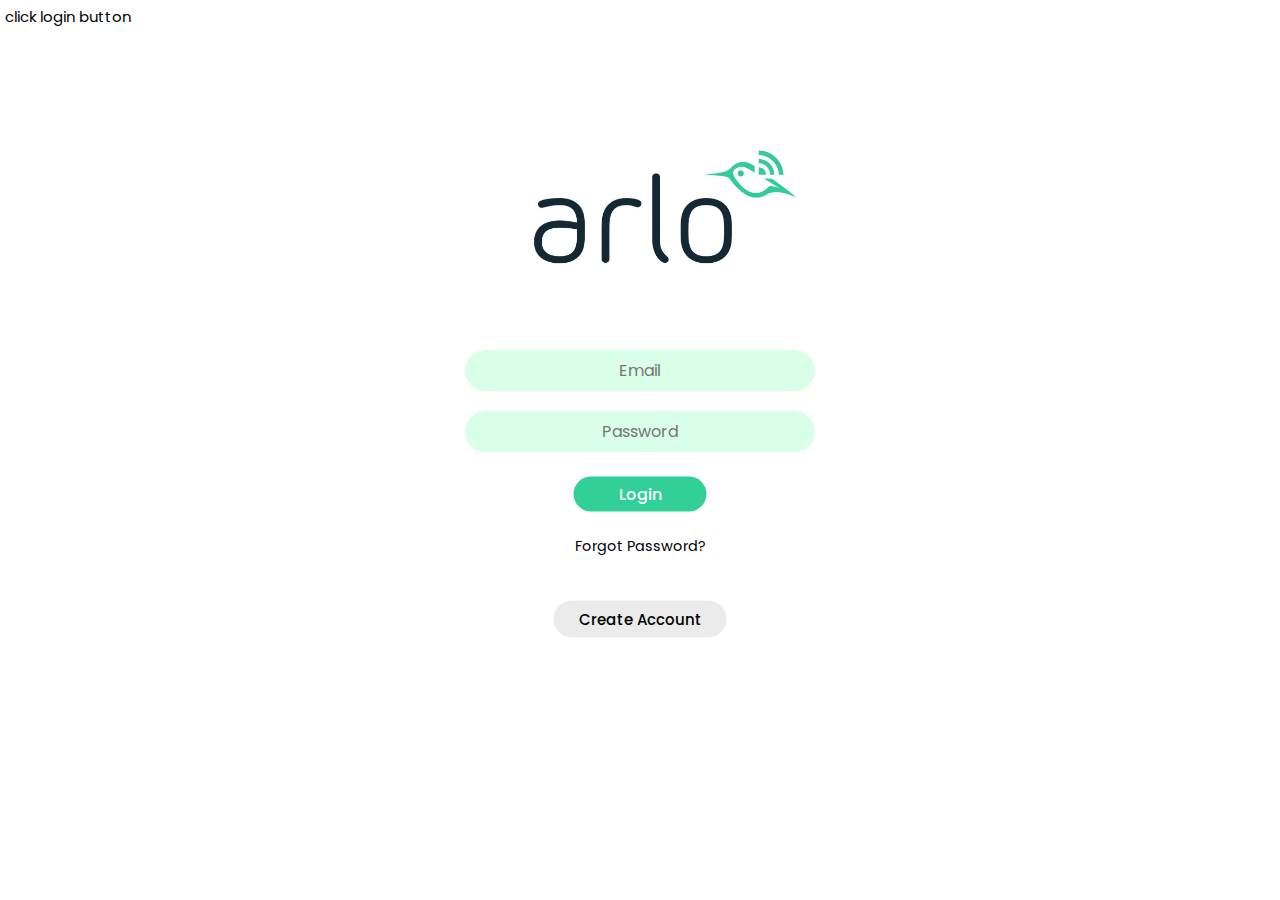
<file: login.html>
<!DOCTYPE html>
<html lang="en">

<head>
    <meta charset="UTF-8">
    <meta name="viewport" content="width=device-width, initial-scale=1.0">
    <link rel="stylesheet" href="#">
    <link rel="shortcut icon" href="pictures/titleIcon.png">
    <title>Arlo Web Portal | Log In</title>

    <style>
        @import url('https://fonts.googleapis.com/css?family=Poppins:300i,400,400i,500,500i,600,600i,700,700i,800,800i,900,900i&display=swap');

        * {
            font-family: 'Poppins', sans-serif;
            box-sizing: border-box;
            background-position: center;
            background-repeat: no-repeat;
            background-size: cover;
            margin: 0;
            color: white;
        }

        body {
            background-color: #ffffff;
        }

        .wrapper {
            width: 200px;
            background-color: #643737;
            
        }

        .logo {
            -webkit-transform: translate(-50%, -50%);
            transform: translate(-50%, -50%);
            position: absolute;
            top: 23%;
            left: 52%;
            height: 120px;
        }

        .login {
            -webkit-transform: translate(-50%, -50%);
            transform: translate(-50%, -50%);
            position: absolute;
            top: 44.5%;
            left: 50%;

            font-family: 'Poppins';
        }

        .email {
            position: relative;
            display: block;

            padding: 8px;
            width: 350px;
            color: rgb(0, 0, 0);
            margin: 20px;
            font-size: 1em;
            font-family: 'Poppins';
            position: relative;
            align-items: center;
            text-align: center;
            background-color: #d9ffe9;
            border-radius: 100px 100px 100px 100px;
            border-width: 0;
            outline: none;
        }

        .email:focus {
            box-shadow: 0 0 0 2px black;
        }

        .password {
            position: relative;
            display: block;

            padding: 8px;
            width: 350px;
            color: rgb(0, 0, 0);
            margin: 20px;
            font-size: 1em;
            font-family: 'Poppins';
            align-items: center;
            text-align: center;
            background-color: #d9ffe9;
            border-radius: 100px 100px 100px 100px;
            border-width: 0;
            outline: none;
        }

        .password:focus {
            box-shadow: 0 0 0 2px black;
        }

        .button a {
            z-index: 2;
            text-decoration: none;
            align-items: center;
            text-align: center;
            border-width: 1.5px;
            padding: 5px 45px;
            border-style: none;
            border-radius: 100px 100px 100px 100px;
            color: white;
            background-color: #33CF99;
            margin-top: 26px;

            -webkit-transform: translate(-50%, -50%);
            transform: translate(-50%, -50%);
            position: absolute;
            top: 52%;
            left: 50%;

            transition: .5s ease;
            transition-property: all;

            font-family: 'Poppins';
            font-weight: 500;
        }



        .button-accent a:hover {
            background-color: black;

        }

        .forgotPass a {
            -webkit-transform: translate(-50%, -50%);
            transform: translate(-50%, -50%);
            position: absolute;
            top: 59%;
            left: 50%;

            font-family: 'Poppins';
            margin-top: 15px;
            text-decoration: none;
            font-size: .9em;
            color: rgb(0, 0, 0);
            ;
            transition: .3s ease;
        }

        .forgotPass a:hover {
            color: red;
        }

        .create a {
            z-index: 2;
            text-decoration: none;
            align-items: center;
            text-align: center;
            border-width: 1.5px;
            padding: 7px 25px;
            border-style: none;
            border-color: black;
            border-radius: 100px 100px 100px 100px;
            color: #000000;
            margin-top: 25px;
            background-color: #ebebeb;

            -webkit-transform: translate(-50%, -50%);
            transform: translate(-50%, -50%);
            position: absolute;
            top: 66%;
            left: 50%;


            transition: .5s ease;
            transition-property: all;
            font-size: 15px;
            font-family: 'Poppins';
            font-weight: 450;
            transform: 0.1s ease-out;
        }

        .create :hover {
            padding: 7px 30px;
            color: rgb(255, 255, 255);
            background-color: #000000;
        }

        footer div{
            color: black;
            font-size: 15px;
            font-family: 'Poppins';
            margin: 5px;
        }
       

    </style>
</head>

<body>

    <section class="wrapper">
        
        <img src="pictures/logo.png" alt="Arlo logo" class="logo">
        <div class="login">

            <input required type="email" name="email" placeholder="Email" class="email">
            <input required type="password" name="password" placeholder="Password" class="password">
        </div>

        <div class="button button-accent"><a href="index.html">Login</a></div>
        <div class="forgotPass"><a href="">Forgot Password?</a></div>

        <div class="create"><a href="#">Create Account</a></div>
    </section>

</body>
<footer>
   <div>click login button</div>
</footer>
</html>
</file>
